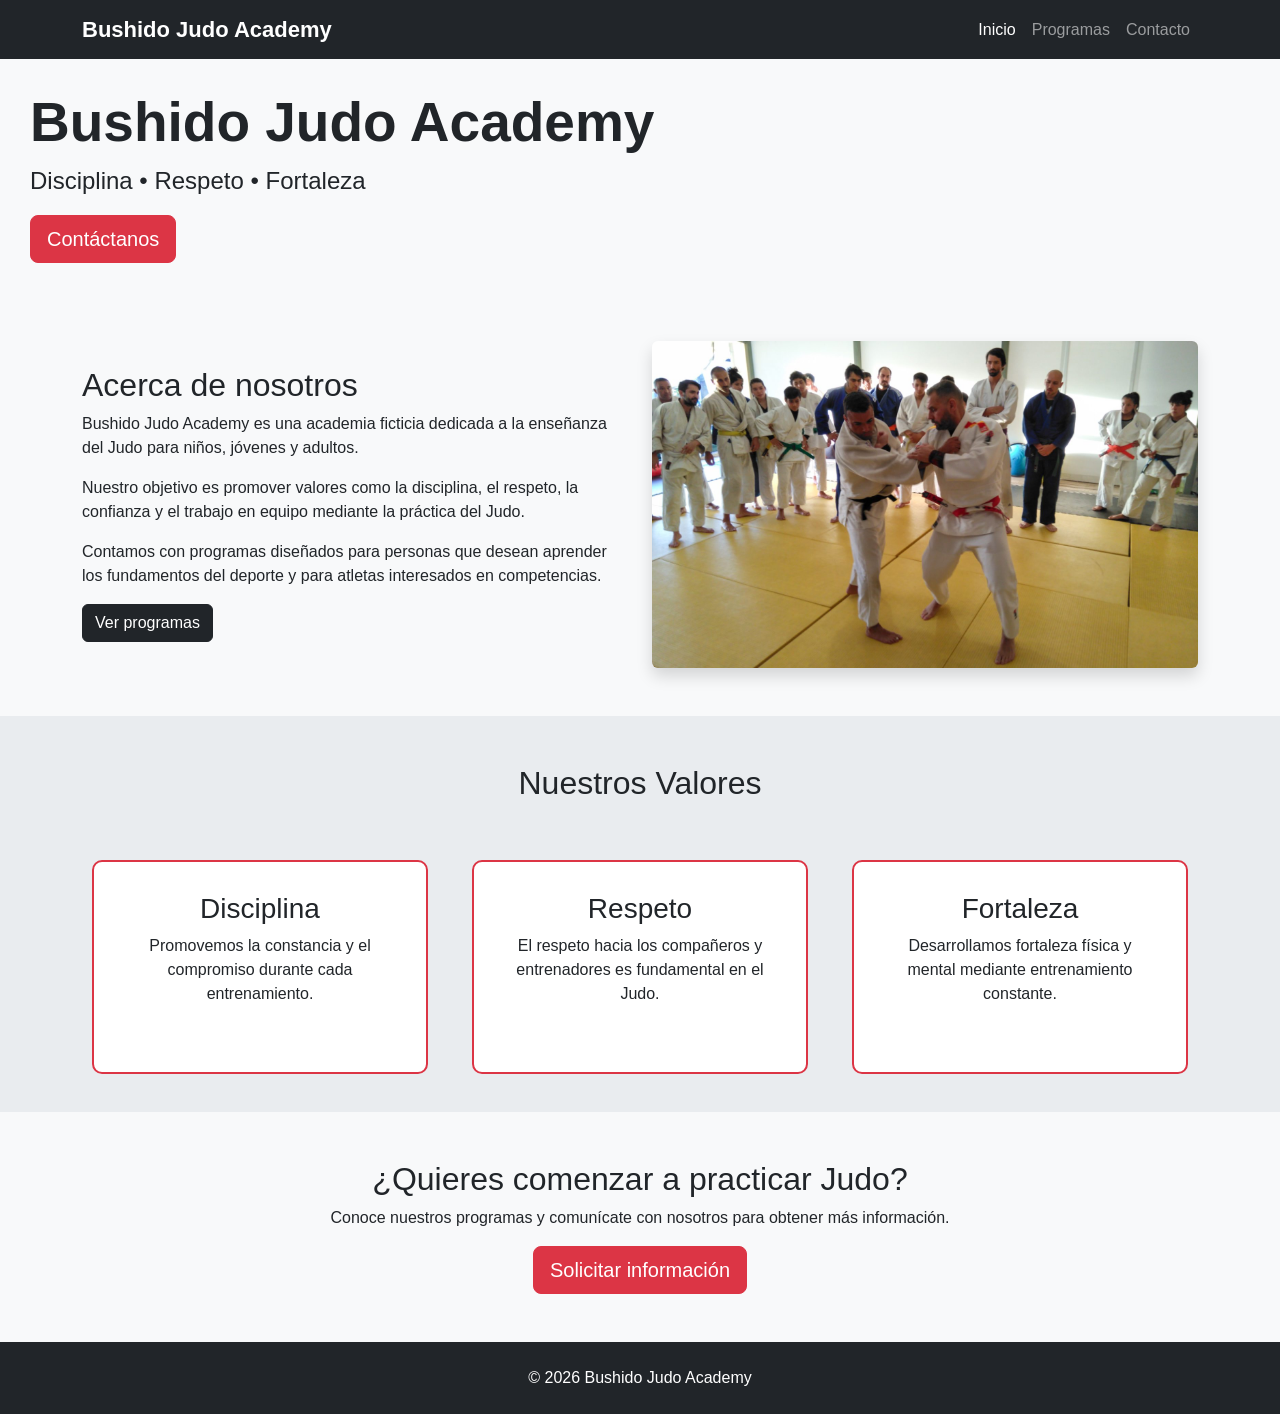
<file: index.html>
<!DOCTYPE html>
<html lang="es">

<head>
    <meta charset="UTF-8">
    <meta name="viewport" content="width=device-width, initial-scale=1.0">

    <title>Bushido Judo Academy</title>

    <!-- Bootstrap CSS -->
    <link href="https://cdn.jsdelivr.net/npm/bootstrap@5.3.8/dist/css/bootstrap.min.css"
          rel="stylesheet">

    <!-- CSS personalizado -->
    <link rel="stylesheet" href="styles.css">
</head>

<body>

    <!--
    CARACTERÍSTICAS DE HTML5:
    Esta página utiliza elementos semánticos como header, nav,
    main, section y footer para organizar el contenido.

    También utiliza Bootstrap para crear una interfaz responsiva
    que se adapta a computadoras, tabletas y teléfonos móviles.
    -->


    <!-- BARRA DE NAVEGACIÓN -->

    <nav class="navbar navbar-expand-lg navbar-dark bg-dark">

        <div class="container">

            <a class="navbar-brand fw-bold" href="index.html">
                Bushido Judo Academy
            </a>

            <button class="navbar-toggler"
                    type="button"
                    data-bs-toggle="collapse"
                    data-bs-target="#menuPrincipal">

                <span class="navbar-toggler-icon"></span>

            </button>

            <div class="collapse navbar-collapse"
                 id="menuPrincipal">

                <ul class="navbar-nav ms-auto">

                    <li class="nav-item">
                        <a class="nav-link active"
                           href="index.html">
                            Inicio
                        </a>
                    </li>

                    <li class="nav-item">
                        <a class="nav-link"
                           href="programas.html">
                            Programas
                        </a>
                    </li>

                    <li class="nav-item">
                        <a class="nav-link"
                           href="contacto.html">
                            Contacto
                        </a>
                    </li>

                </ul>

            </div>

        </div>

    </nav>


    <!-- ENCABEZADO CON IMAGEN -->

    <header class="hero">

        <div class="hero-contenido">

            <h1>Bushido Judo Academy</h1>

            <p>
                Disciplina • Respeto • Fortaleza
            </p>

            <a href="contacto.html"
               class="btn btn-danger btn-lg">

                Contáctanos

            </a>

        </div>

    </header>


    <!-- CONTENIDO PRINCIPAL -->

    <main>

        <!-- ACERCA DE NOSOTROS -->

        <section id="acerca"
                 class="container py-5">

            <div class="row align-items-center">

                <div class="col-md-6">

                    <h2>Acerca de nosotros</h2>

                    <p>
                        Bushido Judo Academy es una academia ficticia
                        dedicada a la enseñanza del Judo para niños,
                        jóvenes y adultos.
                    </p>

                    <p>
                        Nuestro objetivo es promover valores como la
                        disciplina, el respeto, la confianza y el trabajo
                        en equipo mediante la práctica del Judo.
                    </p>

                    <p>
                        Contamos con programas diseñados para personas
                        que desean aprender los fundamentos del deporte
                        y para atletas interesados en competencias.
                    </p>

                    <a href="programas.html"
                       class="btn btn-dark">

                        Ver programas

                    </a>

                </div>


                <div class="col-md-6 mt-4 mt-md-0">

                    <img <img src="images/judo-adultos.jpg"
     class="img-fluid rounded shadow"
     alt="Entrenamiento de Judo Juvenil y Adultos">
     

                </div>

            </div>

        </section>


        <!-- VALORES -->

        <section class="valores py-5">

            <div class="container">

                <h2 class="text-center mb-5">
                    Nuestros Valores
                </h2>

                <div class="row text-center g-4">

                    <div class="col-md-4">

                        <div class="valor-caja">

                            <h3>Disciplina</h3>

                            <p>
                                Promovemos la constancia y el compromiso
                                durante cada entrenamiento.
                            </p>

                        </div>

                    </div>


                    <div class="col-md-4">

                        <div class="valor-caja">

                            <h3>Respeto</h3>

                            <p>
                                El respeto hacia los compañeros y
                                entrenadores es fundamental en el Judo.
                            </p>

                        </div>

                    </div>


                    <div class="col-md-4">

                        <div class="valor-caja">

                            <h3>Fortaleza</h3>

                            <p>
                                Desarrollamos fortaleza física y mental
                                mediante entrenamiento constante.
                            </p>

                        </div>

                    </div>

                </div>

            </div>

        </section>


        <!-- LLAMADO A LA ACCIÓN -->

        <section class="text-center py-5">

            <div class="container">

                <h2>¿Quieres comenzar a practicar Judo?</h2>

                <p>
                    Conoce nuestros programas y comunícate con nosotros
                    para obtener más información.
                </p>

                <a href="contacto.html"
                   class="btn btn-danger btn-lg">

                    Solicitar información

                </a>

            </div>

        </section>

    </main>


    <!-- FOOTER -->

    <footer class="text-center py-4">

        <p class="mb-0">
            &copy; 2026 Bushido Judo Academy
        </p>

    </footer>


    <!-- Bootstrap JavaScript -->

    <script src="https://cdn.jsdelivr.net/npm/bootstrap@5.3.8/dist/js/bootstrap.bundle.min.js">
    </script>

</body>

</html>
</file>
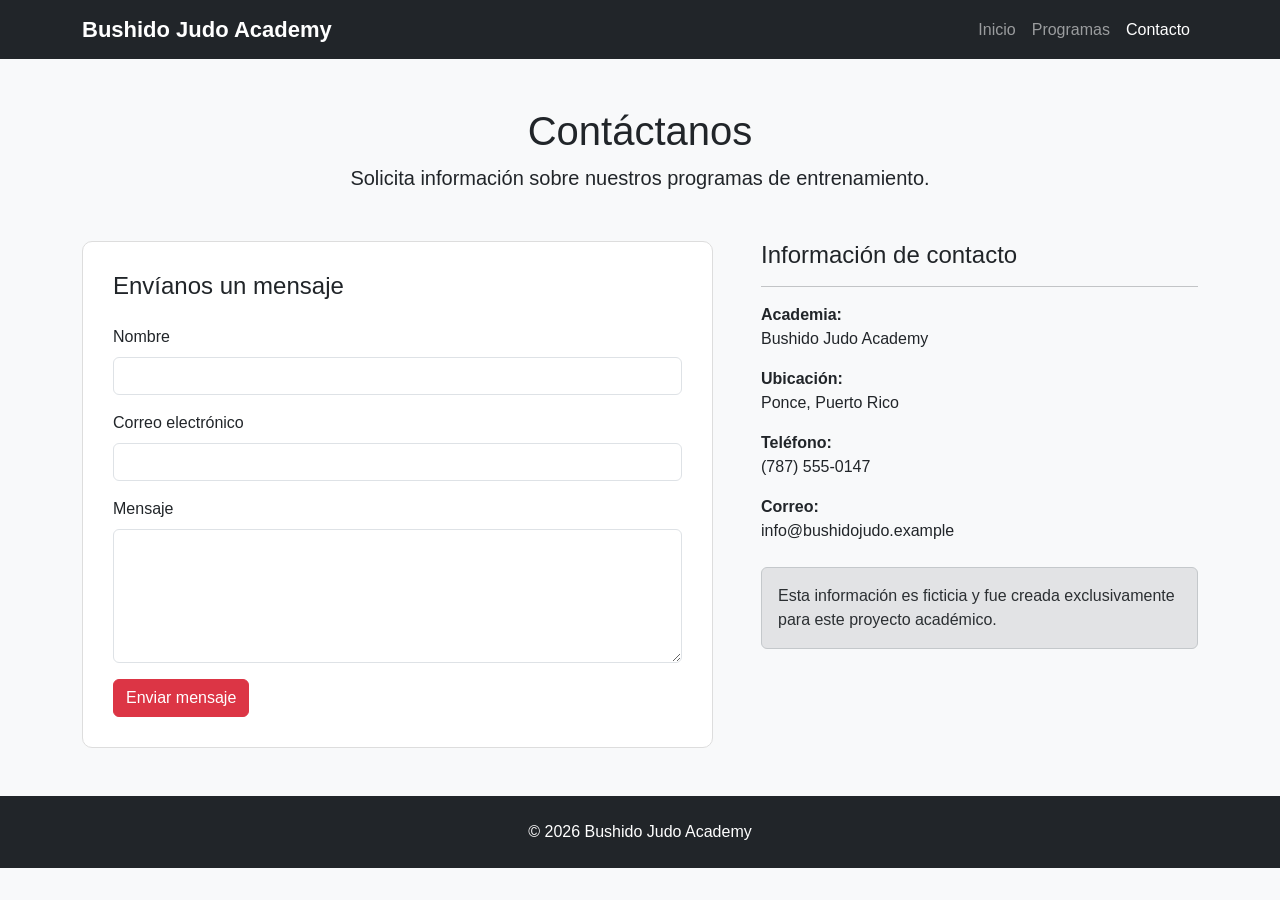
<file: contacto.html>
<!DOCTYPE html>
<html lang="es">

<head>

    <meta charset="UTF-8">

    <meta name="viewport"
          content="width=device-width, initial-scale=1.0">

    <title>Contacto | Bushido Judo Academy</title>

    <link href="https://cdn.jsdelivr.net/npm/bootstrap@5.3.8/dist/css/bootstrap.min.css"
          rel="stylesheet">

    <link rel="stylesheet"
          href="styles.css">

</head>


<body>


    <!-- NAVEGACIÓN -->

    <nav class="navbar navbar-expand-lg navbar-dark bg-dark">

        <div class="container">

            <a class="navbar-brand fw-bold"
               href="index.html">

                Bushido Judo Academy

            </a>


            <button class="navbar-toggler"
                    type="button"
                    data-bs-toggle="collapse"
                    data-bs-target="#menuPrincipal">

                <span class="navbar-toggler-icon"></span>

            </button>


            <div class="collapse navbar-collapse"
                 id="menuPrincipal">

                <ul class="navbar-nav ms-auto">

                    <li class="nav-item">
                        <a class="nav-link"
                           href="index.html">
                            Inicio
                        </a>
                    </li>

                    <li class="nav-item">
                        <a class="nav-link"
                           href="programas.html">
                            Programas
                        </a>
                    </li>

                    <li class="nav-item">
                        <a class="nav-link active"
                           href="contacto.html">
                            Contacto
                        </a>
                    </li>

                </ul>

            </div>

        </div>

    </nav>


    <main class="container py-5">


        <div class="text-center mb-5">

            <h1>Contáctanos</h1>

            <p class="lead">
                Solicita información sobre nuestros programas
                de entrenamiento.
            </p>

        </div>


        <div class="row g-5">


            <!-- FORMULARIO -->

            <div class="col-md-7">

                <div class="formulario-contacto">

                    <h2 class="h4 mb-4">
                        Envíanos un mensaje
                    </h2>


                    <form class="needs-validation"
                          novalidate>


                        <!-- NOMBRE -->

                        <div class="mb-3">

                            <label for="nombre"
                                   class="form-label">

                                Nombre

                            </label>

                            <input type="text"
                                   class="form-control"
                                   id="nombre"
                                   required>

                            <div class="invalid-feedback">

                                Por favor escriba su nombre.

                            </div>

                        </div>


                        <!-- EMAIL -->

                        <div class="mb-3">

                            <label for="email"
                                   class="form-label">

                                Correo electrónico

                            </label>

                            <input type="email"
                                   class="form-control"
                                   id="email"
                                   required>

                            <div class="invalid-feedback">

                                Por favor escriba un correo válido.

                            </div>

                        </div>


                        <!-- MENSAJE -->

                        <div class="mb-3">

                            <label for="mensaje"
                                   class="form-label">

                                Mensaje

                            </label>

                            <textarea class="form-control"
                                      id="mensaje"
                                      rows="5"
                                      required></textarea>

                            <div class="invalid-feedback">

                                Por favor escriba un mensaje.

                            </div>

                        </div>


                        <button type="submit"
                                class="btn btn-danger">

                            Enviar mensaje

                        </button>


                    </form>

                </div>

            </div>


            <!-- INFORMACIÓN -->

            <div class="col-md-5">

                <h2 class="h4">
                    Información de contacto
                </h2>

                <hr>

                <p>
                    <strong>Academia:</strong><br>
                    Bushido Judo Academy
                </p>

                <p>
                    <strong>Ubicación:</strong><br>
                    Ponce, Puerto Rico
                </p>

                <p>
                    <strong>Teléfono:</strong><br>
                    (787) 555-0147
                </p>

                <p>
                    <strong>Correo:</strong><br>
                    info@bushidojudo.example
                </p>

                <div class="alert alert-secondary mt-4">

                    Esta información es ficticia y fue creada
                    exclusivamente para este proyecto académico.

                </div>

            </div>


        </div>

    </main>


    <footer class="text-center py-4">

        <p class="mb-0">
            &copy; 2026 Bushido Judo Academy
        </p>

    </footer>


    <!-- BOOTSTRAP -->

    <script src="https://cdn.jsdelivr.net/npm/bootstrap@5.3.8/dist/js/bootstrap.bundle.min.js">
    </script>


    <!-- VALIDACIÓN BOOTSTRAP -->

    <script>

        (() => {

            'use strict';

            const forms =
                document.querySelectorAll('.needs-validation');

            Array.from(forms).forEach(form => {

                form.addEventListener('submit', event => {

                    if (!form.checkValidity()) {

                        event.preventDefault();
                        event.stopPropagation();

                    }

                    form.classList.add('was-validated');

                }, false);

            });

        })();

    </script>


</body>

</html>
</file>
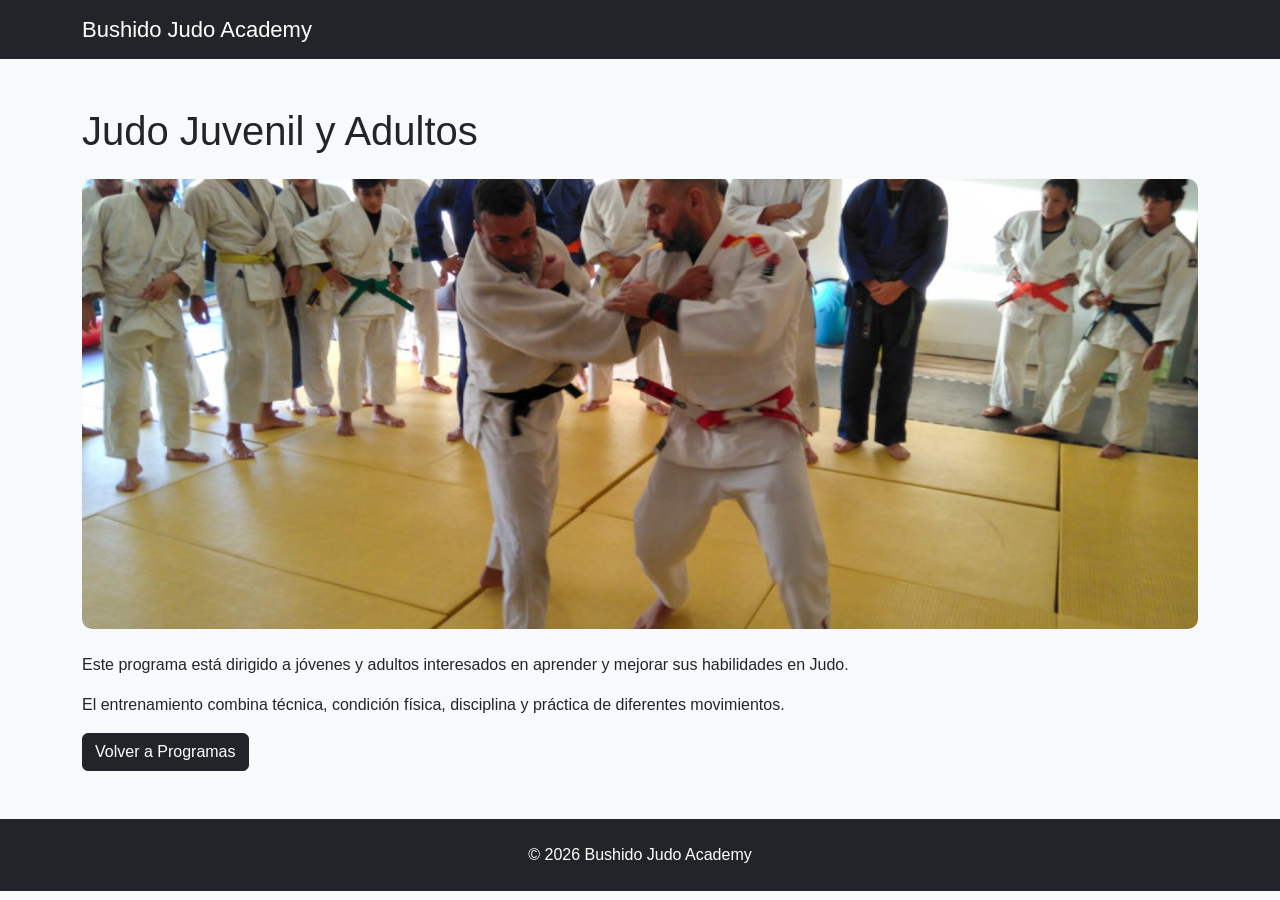
<file: detalle-adulto.html>
<!DOCTYPE html>
<html lang="es">

<head>
    <meta charset="UTF-8">
    <meta name="viewport"
          content="width=device-width, initial-scale=1.0">

    <title>Judo Juvenil y Adultos</title>

    <link href="https://cdn.jsdelivr.net/npm/bootstrap@5.3.8/dist/css/bootstrap.min.css"
          rel="stylesheet">

    <link rel="stylesheet"
          href="styles.css">
</head>

<body>

    <nav class="navbar navbar-dark bg-dark">

        <div class="container">

            <a class="navbar-brand"
               href="index.html">
                Bushido Judo Academy
            </a>

        </div>

    </nav>


    <main class="container py-5">

        <h1 class="mb-4">
            Judo Juvenil y Adultos
        </h1>

        <img <img src="images/judo-adultos.jpg"
     class="imagen-detalle mb-4"
     alt="Entrenamiento de Judo Juvenil y Adultos">
     
        <p>
            Este programa está dirigido a jóvenes y adultos
            interesados en aprender y mejorar sus habilidades
            en Judo.
        </p>

        <p>
            El entrenamiento combina técnica, condición física,
            disciplina y práctica de diferentes movimientos.
        </p>

        <a href="programas.html"
           class="btn btn-dark">

            Volver a Programas

        </a>

    </main>


    <footer class="text-center py-4">

        <p class="mb-0">
            &copy; 2026 Bushido Judo Academy
        </p>

    </footer>

</body>

</html>
</file>
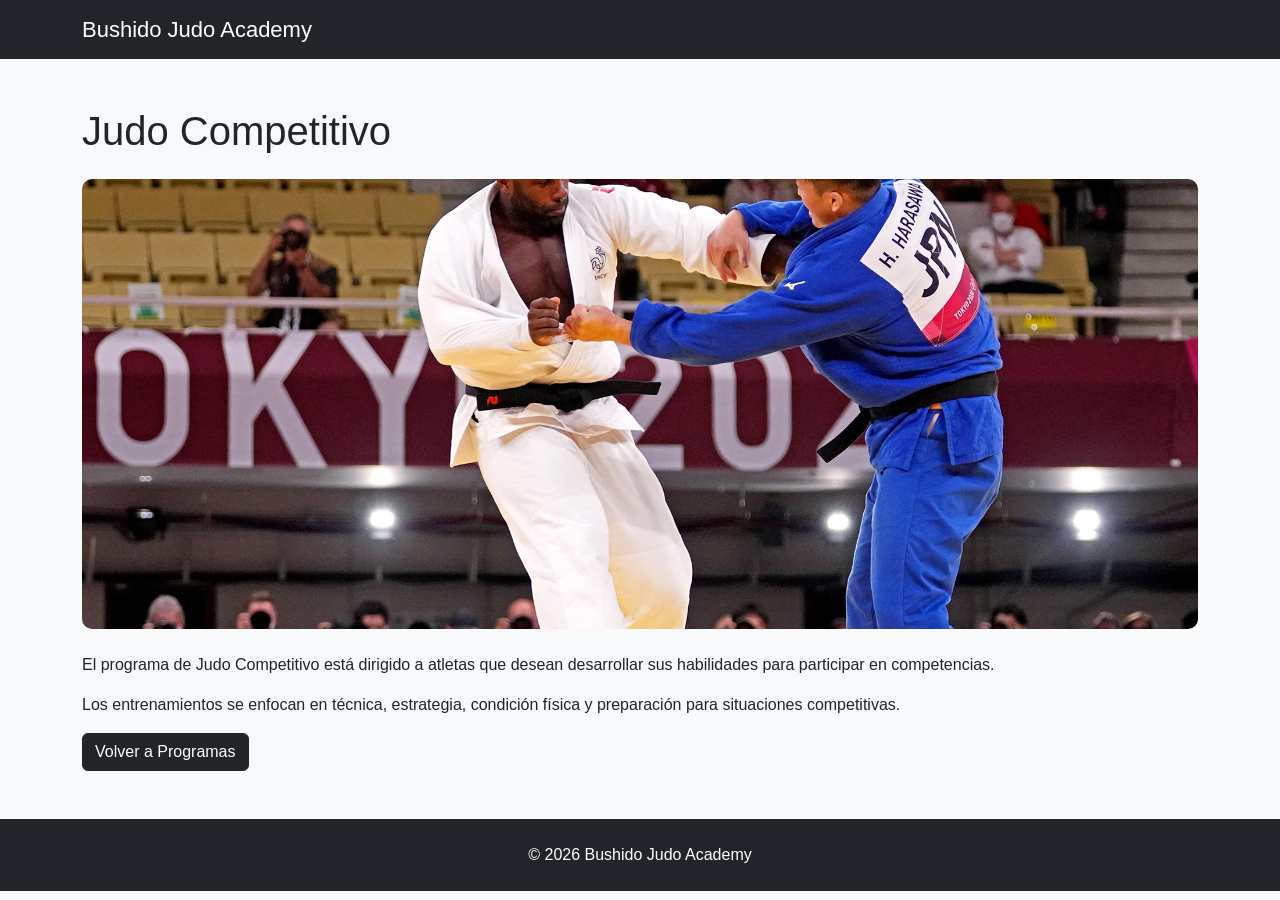
<file: detalle-competitivo.html>
<!DOCTYPE html>
<html lang="es">

<head>

    <meta charset="UTF-8">

    <meta name="viewport"
          content="width=device-width, initial-scale=1.0">

    <title>Judo Competitivo</title>

    <link href="https://cdn.jsdelivr.net/npm/bootstrap@5.3.8/dist/css/bootstrap.min.css"
          rel="stylesheet">

    <link rel="stylesheet"
          href="styles.css">

</head>


<body>


    <nav class="navbar navbar-dark bg-dark">

        <div class="container">

            <a class="navbar-brand"
               href="index.html">

                Bushido Judo Academy

            </a>

        </div>

    </nav>


    <main class="container py-5">

        <h1 class="mb-4">
            Judo Competitivo
        </h1>

        <img src="images/judo-competition.jpg"
             class="imagen-detalle mb-4"
             alt="Competencia de Judo">

        <p>
            El programa de Judo Competitivo está dirigido
            a atletas que desean desarrollar sus habilidades
            para participar en competencias.
        </p>

        <p>
            Los entrenamientos se enfocan en técnica,
            estrategia, condición física y preparación
            para situaciones competitivas.
        </p>

        <a href="programas.html"
           class="btn btn-dark">

            Volver a Programas

        </a>

    </main>


    <footer class="text-center py-4">

        <p class="mb-0">
            &copy; 2026 Bushido Judo Academy
        </p>

    </footer>


</body>

</html>
</file>
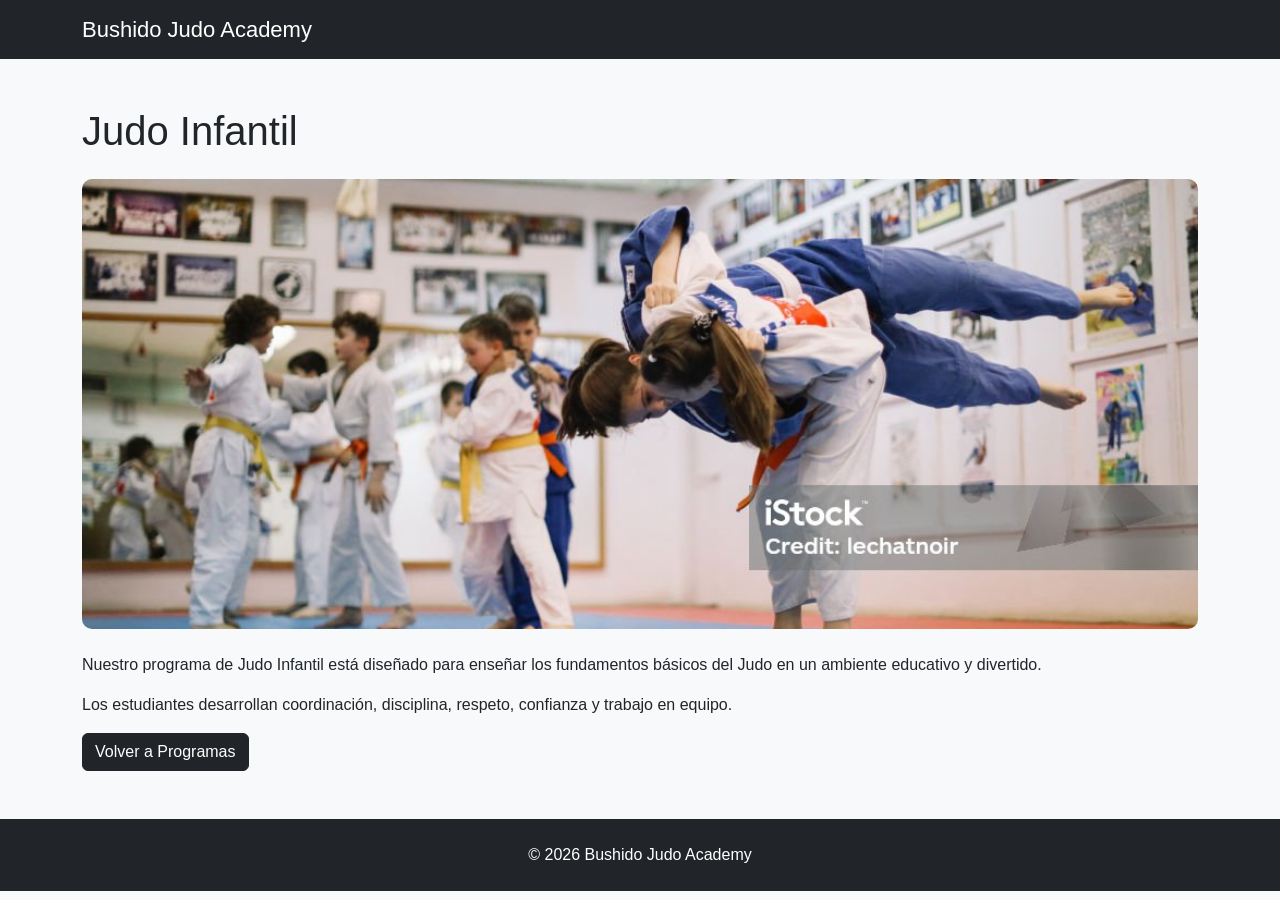
<file: detalle-infantil.html>
<!DOCTYPE html>
<html lang="es">

<head>
    <meta charset="UTF-8">
    <meta name="viewport"
          content="width=device-width, initial-scale=1.0">

    <title>Judo Infantil | Bushido Judo Academy</title>

    <link href="https://cdn.jsdelivr.net/npm/bootstrap@5.3.8/dist/css/bootstrap.min.css"
          rel="stylesheet">

    <link rel="stylesheet"
          href="styles.css">
</head>

<body>

    <nav class="navbar navbar-dark bg-dark">

        <div class="container">

            <a class="navbar-brand"
               href="index.html">
                Bushido Judo Academy
            </a>

        </div>

    </nav>


    <main class="container py-5">

        <h1 class="mb-4">
            Judo Infantil
        </h1>

        <img src="images/judo-kids.jpg"
             class="imagen-detalle mb-4"
             alt="Judo Infantil">

        <p>
            Nuestro programa de Judo Infantil está diseñado
            para enseñar los fundamentos básicos del Judo
            en un ambiente educativo y divertido.
        </p>

        <p>
            Los estudiantes desarrollan coordinación,
            disciplina, respeto, confianza y trabajo en equipo.
        </p>

        <a href="programas.html"
           class="btn btn-dark">

            Volver a Programas

        </a>

    </main>


    <footer class="text-center py-4">

        <p class="mb-0">
            &copy; 2026 Bushido Judo Academy
        </p>

    </footer>

</body>

</html>
</file>
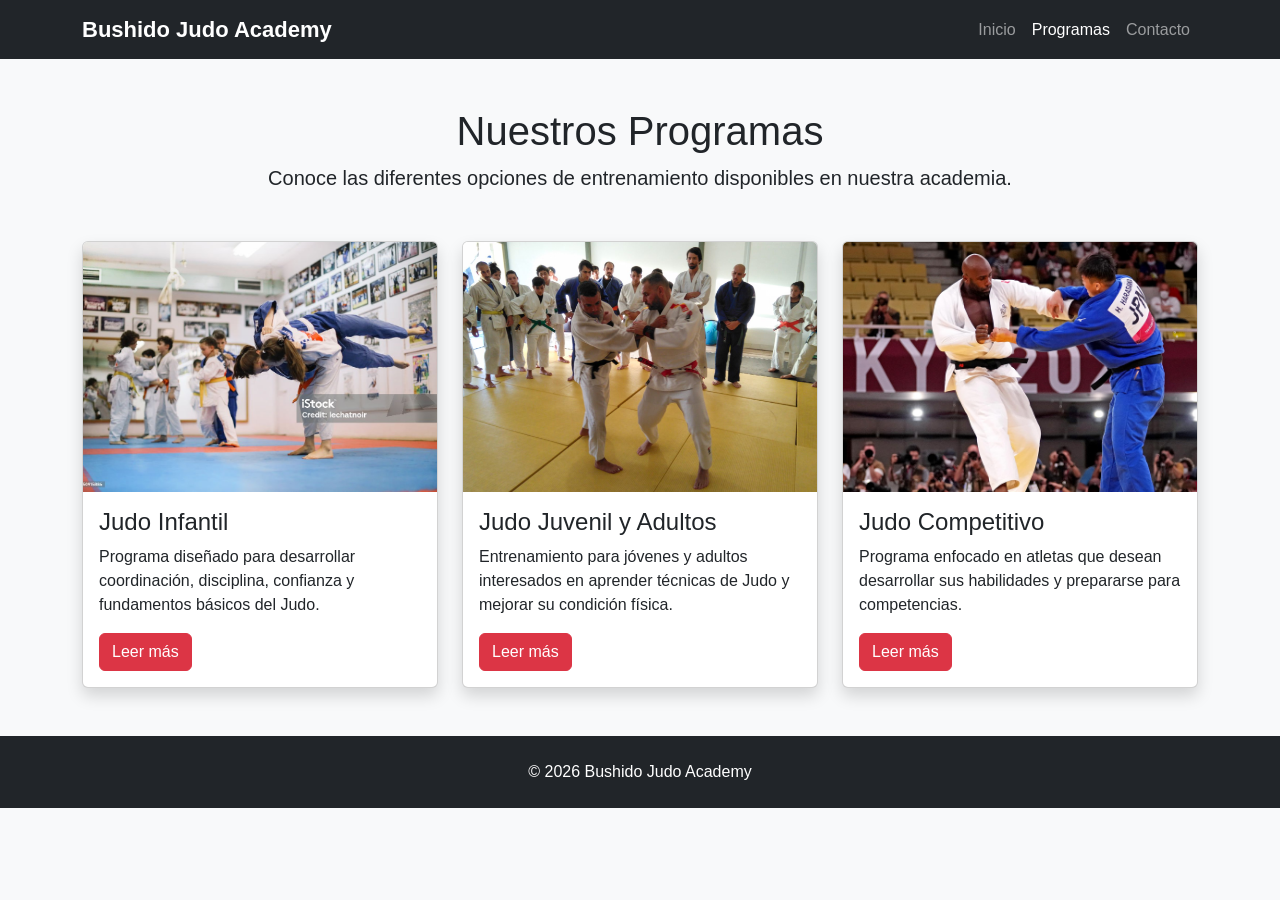
<file: programas.html>
<!DOCTYPE html>
<html lang="es">

<head>

    <meta charset="UTF-8">

    <meta name="viewport"
          content="width=device-width, initial-scale=1.0">

    <title>Programas | Bushido Judo Academy</title>

    <link href="https://cdn.jsdelivr.net/npm/bootstrap@5.3.8/dist/css/bootstrap.min.css"
          rel="stylesheet">

    <link rel="stylesheet"
          href="styles.css">

</head>


<body>


    <!-- NAVEGACIÓN -->

    <nav class="navbar navbar-expand-lg navbar-dark bg-dark">

        <div class="container">

            <a class="navbar-brand fw-bold"
               href="index.html">

                Bushido Judo Academy

            </a>


            <button class="navbar-toggler"
                    type="button"
                    data-bs-toggle="collapse"
                    data-bs-target="#menuPrincipal">

                <span class="navbar-toggler-icon"></span>

            </button>


            <div class="collapse navbar-collapse"
                 id="menuPrincipal">

                <ul class="navbar-nav ms-auto">

                    <li class="nav-item">

                        <a class="nav-link"
                           href="index.html">

                            Inicio

                        </a>

                    </li>


                    <li class="nav-item">

                        <a class="nav-link active"
                           href="programas.html">

                            Programas

                        </a>

                    </li>


                    <li class="nav-item">

                        <a class="nav-link"
                           href="contacto.html">

                            Contacto

                        </a>

                    </li>

                </ul>

            </div>

        </div>

    </nav>


    <main class="container py-5">


        <div class="text-center mb-5">

            <h1>Nuestros Programas</h1>

            <p class="lead">
                Conoce las diferentes opciones de entrenamiento
                disponibles en nuestra academia.
            </p>

        </div>


        <div class="row g-4">


            <!-- JUDO INFANTIL -->

            <div class="col-md-4">

                <div class="card h-100 shadow">

                    <img src="images/judo-kids.jpg"
                         class="card-img-top"
                         alt="Judo Infantil">

                    <div class="card-body">

                        <h2 class="card-title h4">
                            Judo Infantil
                        </h2>

                        <p class="card-text">
                            Programa diseñado para desarrollar
                            coordinación, disciplina, confianza
                            y fundamentos básicos del Judo.
                        </p>

                        <a href="detalle-infantil.html"
                           class="btn btn-danger">

                            Leer más

                        </a>

                    </div>

                </div>

            </div>


            <!-- JUDO ADULTOS -->

            <div class="col-md-4">

                <div class="card h-100 shadow">

                    <img <img src="images/judo-adultos.jpg"
     class="card-img-top"
     alt="Judo Juvenil y Adultos">
     
                    <div class="card-body">

                        <h2 class="card-title h4">
                            Judo Juvenil y Adultos
                        </h2>

                        <p class="card-text">
                            Entrenamiento para jóvenes y adultos
                            interesados en aprender técnicas de
                            Judo y mejorar su condición física.
                        </p>

                        <a href="detalle-adultos.html"
                           class="btn btn-danger">

                            Leer más

                        </a>

                    </div>

                </div>

            </div>


            <!-- JUDO COMPETITIVO -->

            <div class="col-md-4">

                <div class="card h-100 shadow">

                    <img src="images/judo-competition.jpg"
                         class="card-img-top"
                         alt="Judo Competitivo">

                    <div class="card-body">

                        <h2 class="card-title h4">
                            Judo Competitivo
                        </h2>

                        <p class="card-text">
                            Programa enfocado en atletas que desean
                            desarrollar sus habilidades y prepararse
                            para competencias.
                        </p>

                        <a href="detalle-competitivo.html"
                           class="btn btn-danger">

                            Leer más

                        </a>

                    </div>

                </div>

            </div>


        </div>

    </main>


    <footer class="text-center py-4">

        <p class="mb-0">
            &copy; 2026 Bushido Judo Academy
        </p>

    </footer>


    <script src="https://cdn.jsdelivr.net/npm/bootstrap@5.3.8/dist/js/bootstrap.bundle.min.js">
    </script>

</body>

</html>
</file>
<file: styles.css>
/* =========================================
   ESTILOS GENERALES
   ========================================= */

body {
    font-family: Arial, Helvetica, sans-serif;
    margin: 0;
    background-color: #f8f9fa;
    color: #212529;
}


/* =========================================
   NAVEGACIÓN
   ========================================= */

.navbar-brand {
    font-size: 22px;
}


/* =========================================
   ENCABEZADO PRINCIPAL
   ========================================= */

.hero {.hero {
    min-height: 550px;

    background-image:
        linear-gradient(
            rgba(0, 0, 0, 0.55),
            rgba(0, 0, 0, 0.55)
        ),
        url("images/judo-wallpaper.jpg");

    background-size: cover;
    background-position: center;

    display: flex;
    align-items: center;
    justify-content: center;

    text-align: center;
    color: white;
}

    
}

.hero-contenido {
    padding: 30px;
}

.hero h1 {
    font-size: 55px;
    font-weight: bold;
}

.hero p {
    font-size: 24px;
}


/* =========================================
   SECCIÓN DE VALORES
   ========================================= */

.valores {
    background-color: #e9ecef;
}


/* =========================================
   MODELO DE CAJA
   ========================================= */

.valor-caja {

    background-color: white;

    /* Padding */
    padding: 30px;

    /* Border */
    border: 2px solid #dc3545;

    /* Margin */
    margin: 10px;

    border-radius: 10px;

    box-sizing: border-box;

    height: 100%;
}


/* =========================================
   TARJETAS
   ========================================= */

.card {
    transition: transform 0.3s ease;
}

.card:hover {
    transform: translateY(-5px);
}

.card-img-top {
    height: 250px;
    object-fit: cover;
}


/* =========================================
   FORMULARIO
   ========================================= */

.formulario-contacto {
    background-color: white;
    padding: 30px;
    border-radius: 10px;
    border: 1px solid #dddddd;
}


/* =========================================
   PÁGINAS DE DETALLE
   ========================================= */

.imagen-detalle {
    width: 100%;
    max-height: 450px;
    object-fit: cover;
    border-radius: 10px;
}


/* =========================================
   FOOTER
   ========================================= */

footer {
    background-color: #212529;
    color: white;
}


/* =========================================
   DISEÑO RESPONSIVO
   ========================================= */

@media screen and (max-width: 768px) {

    .hero {
        min-height: 400px;
    }

    .hero h1 {
        font-size: 36px;
    }

    .hero p {
        font-size: 19px;
    }

    .valor-caja {
        margin: 5px;
        padding: 20px;
    }
</file>
